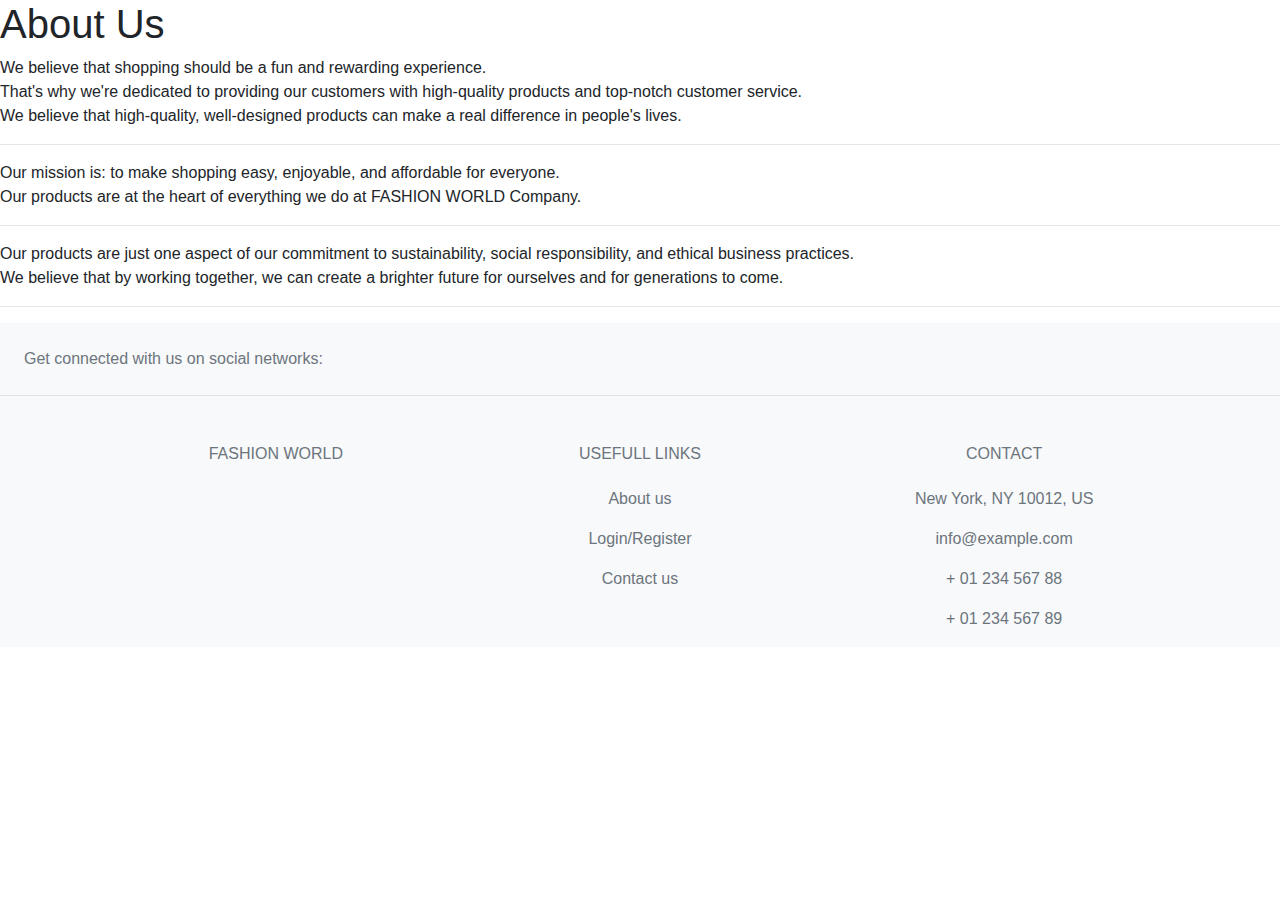
<file: about.html>
<!DOCTYPE html>
<html lang="en">
<head>
    <meta charset="UTF-8">
    <meta http-equiv="X-UA-Compatible" content="IE=edge">
    <meta name="viewport" content="width=device-width, initial-scale=1.0">
    <title>About us</title>
    <link rel="stylesheet" type="text/css" href="D:\Fashion World\resources\css\style.css">
    <link rel="stylesheet" href="https://cdn.jsdelivr.net/npm/bootstrap@4.6.2/dist/css/bootstrap.min.css">

</head>
<body>
    <div class="about-section">
        <h1>About Us</h1>
        <p>We believe that shopping should be a fun and rewarding experience. <br>
            That's why we're dedicated to providing our customers with high-quality products and top-notch customer 
            service. <br>   We believe that high-quality, 
            well-designed products can make a real difference in people's lives. <hr>
            Our mission is: to make shopping easy, enjoyable, and affordable for everyone. <br>
            Our products are at the heart of everything we do at FASHION WORLD Company. <hr>
        Our products are just one aspect 
            of our commitment to sustainability, social responsibility, and ethical business practices. <br>
             We believe that by working together, we can create a brighter future for ourselves and for
             generations to come.</p>
      </div>
<hr>

<!-- Footer -->
<footer class="text-center text-lg-start bg-light text-muted">
    <!-- Section: Social media -->
    <section class="d-flex justify-content-center justify-content-lg-between p-4 border-bottom">
      <!-- Left -->
      <div class="me-5 d-none d-lg-block">
        <span>Get connected with us on social networks:</span>
      </div>
      <!-- Left -->
  
      <!-- Right -->
      <div>
        <a href="" class="me-4 text-reset">
          <i class="fab fa-facebook-f"></i>
        </a>
        <a href="" class="me-4 text-reset">
          <i class="fab fa-twitter"></i>
        </a>
        <a href="" class="me-4 text-reset">
          <i class="fab fa-google"></i>
        </a>
        <a href="" class="me-4 text-reset">
          <i class="fab fa-instagram"></i>
        </a>
        <a href="" class="me-4 text-reset">
          <i class="fab fa-linkedin"></i>
        </a>
        <a href="" class="me-4 text-reset">
          <i class="fab fa-github"></i>
        </a>
      </div>
      <!-- Right -->
    </section>
    <!-- Section: Social media -->
  
    <!-- Section: Links  -->
    <section class="">
      <div class="container text-center text-md-start mt-5">
        <!-- Grid row -->
        <div class="row mt-3">
          <!-- Grid column -->
          <div class="col-md-3 col-lg-4 col-xl-3 mx-auto mb-4">
            <!-- Content -->
            <h6 class="text-uppercase fw-bold mb-4">
              <i class="fas fa-gem me-3"></i>FASHION WORLD
            </h6>
            
          </div>
          <!-- Grid column -->
  
          <!-- Grid column -->
          <div class="col-md-2 col-lg-2 col-xl-2 mx-auto mb-4">
            <!-- Links -->
            <h6 class="text-uppercase fw-bold mb-4">
              Usefull Links
            </h6>
            
           
            <p>
              <a href="about.html" class="text-reset">About us</a>
            </p>
            <p>
              <a href="login.html" class="text-reset">Login/Register</a>
            </p>
            <p>
                <a href="contact.html" class="text-reset">Contact us</a>
              </p>
          </div>
          
          <!-- Grid column -->
  
          <!-- Grid column -->
          <div class="col-md-4 col-lg-3 col-xl-3 mx-auto mb-md-0 mb-4">
            <!-- Links -->
            <h6 class="text-uppercase fw-bold mb-4">Contact</h6>
            <p><i class="fas fa-home me-3"></i> New York, NY 10012, US</p>
            <p>
              <i class="fas fa-envelope me-3"></i>
              info@example.com
            </p>
            <p><i class="fas fa-phone me-3"></i> + 01 234 567 88</p>
            <p><i class="fas fa-print me-3"></i> + 01 234 567 89</p>
          </div>
         
        </div>
     
      </div>
    </section>

  
  </footer>
 


</body>
</html>
</file>
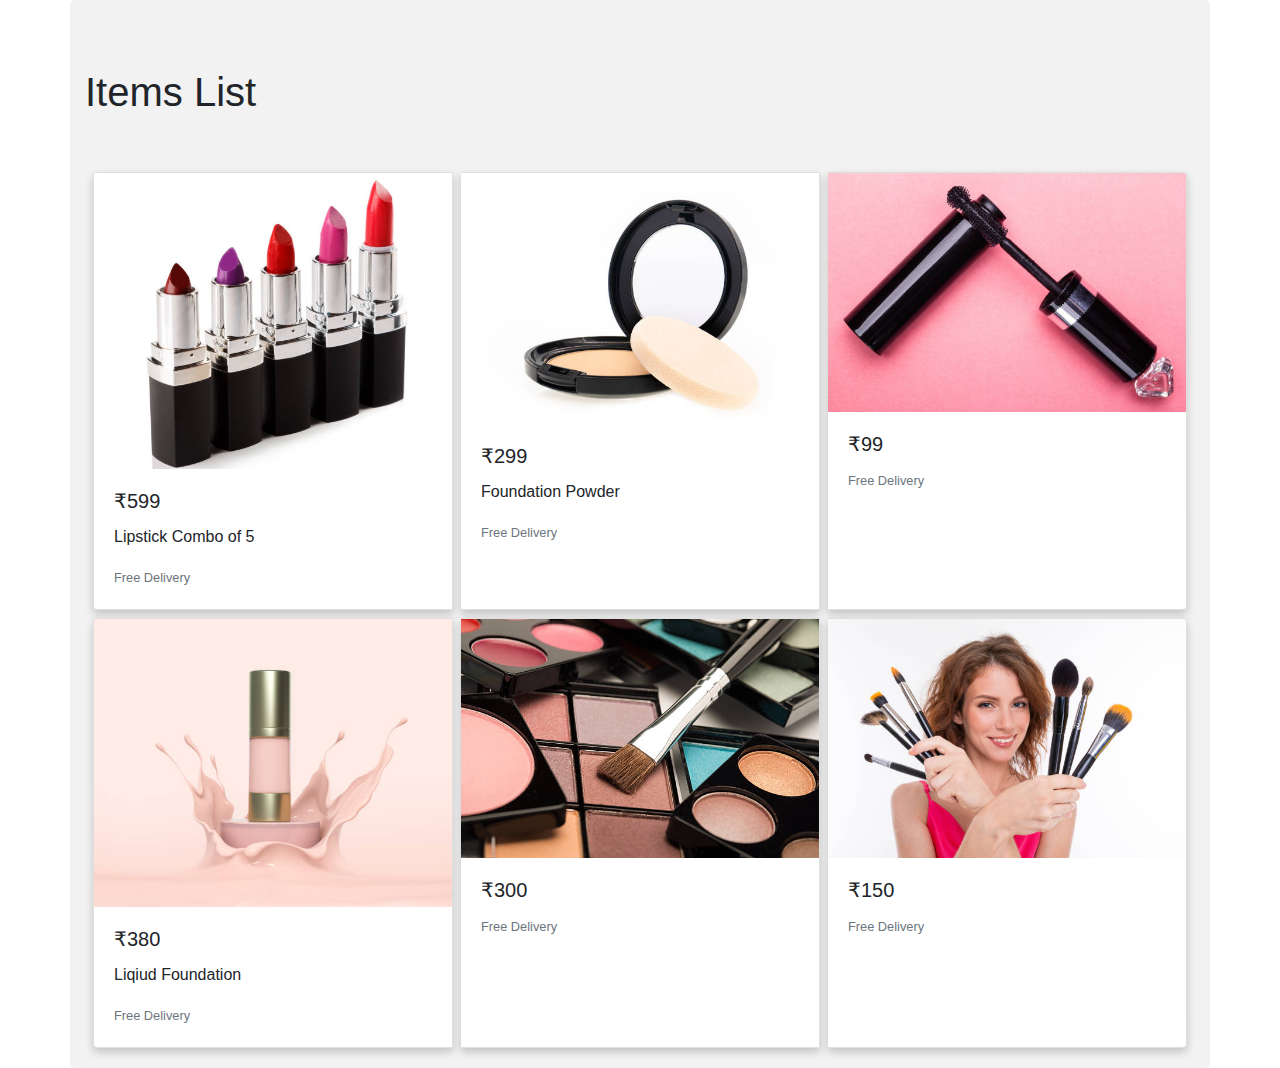
<file: beauty.html>
<!DOCTYPE html>
<html lang="en">
<head>
    <meta charset="UTF-8">
    <meta http-equiv="X-UA-Compatible" content="IE=edge">
    <meta name="viewport" content="width=device-width, initial-scale=1.0">
    <title>Beauty Product</title>
    <link rel="stylesheet" type="text/css" href="resources/css/style.css">
    <link rel="stylesheet" href="https://cdn.jsdelivr.net/npm/bootstrap@4.6.2/dist/css/bootstrap.min.css">

</head>
<body>
  <div class="container">
    <h1 class="my-5">Items List</h1>
    <div id="list-items"></div>
    <div class="card-group">
        <div class="card">
          <img class="card-img-top" src="resources\images\f18.jpg" alt="Card image cap">
          <div class="card-body">
            <h5 class="card-title"><span>&#8377;</span>599</h5>
            <p class="card-text">Lipstick Combo of 5 </p>
            <p class="card-text"><small class="text-muted">Free Delivery</small></p>
          </div>
        </div>
        <div class="card">
          <img class="card-img-top" src="resources\images\f19.jpg" alt="Card image cap">
          <div class="card-body">
            <h5 class="card-title"><span>&#8377;</span>299</h5>
            <p class="card-text">Foundation Powder</p>
            <p class="card-text"><small class="text-muted">Free Delivery</small></p>
          </div>
        </div>
        <div class="card">
          <img class="card-img-top" src="resources\images\f21.jpg" alt="Card image cap">
          <div class="card-body">
            <h5 class="card-title"><span>&#8377;</span>99</h5>
            <p class="card-text"><small class="text-muted">Free Delivery</small></p>
          </div>
        </div>
      </div>

      <div class="card-group">
        <div class="card">
          <img class="card-img-top" src="resources\images\f20.jpg" alt="Card image cap">
          <div class="card-body">
            <h5 class="card-title"><span>&#8377;</span>380</h5>
            <p class="card-text">Liqiud Foundation</p>
            <p class="card-text"><small class="text-muted">Free Delivery</small></p>
           

          </div>
        </div>
        <div class="card">
          <img class="card-img-top" src="resources\images\f22.jpg" alt="Card image cap">
          <div class="card-body">
            <h5 class="card-title"><span>&#8377;</span>300</h5>
            <p class="card-text"><small class="text-muted">Free Delivery</small></p>
          </div>
        </div>
        <div class="card">
          <img class="card-img-top" src="resources\images\f23.jpg" alt="Card image cap">
          <div class="card-body">
            <h5 class="card-title"><span>&#8377;</span>150</h5>
            <p class="card-text"><small class="text-muted">Free Delivery</small></p>
          </div>
        </div>
      </div>
      </div>
      <script src="JS/itemsController.js"></script>
      <script src="JS/items.js"></script>
</body>
</html>
</file>
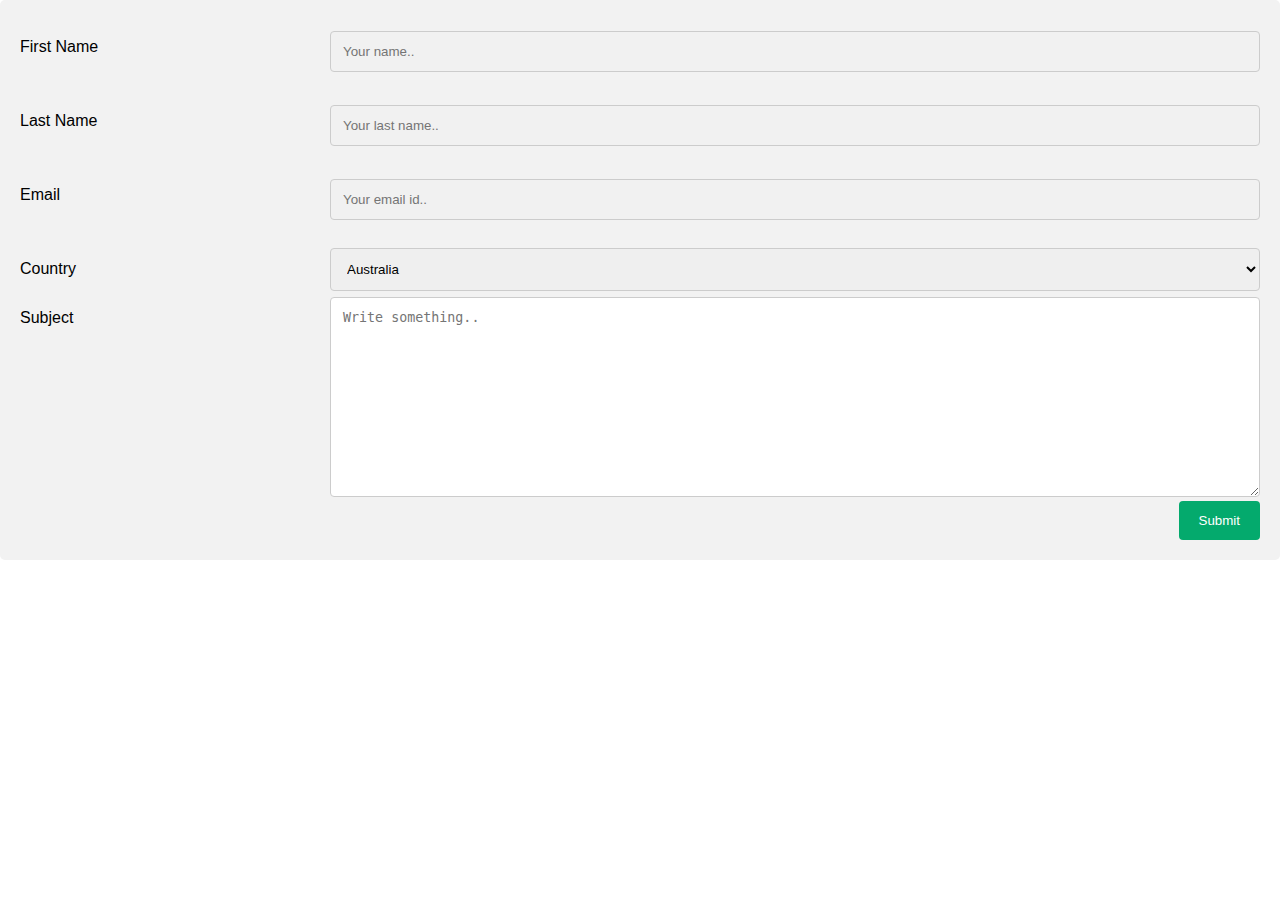
<file: contact.html>
<!DOCTYPE html>
<html lang="en">
<head>
    <meta charset="UTF-8">
    <meta http-equiv="X-UA-Compatible" content="IE=edge">
    <meta name="viewport" content="width=device-width, initial-scale=1.0">
    <title>Contact us</title>
    <link rel="stylesheet" href="resources/css/style.css">
</head>
<body>
    <div class="container">
        <form action="action_page.php">
          <div class="row">
            <div class="col-25">
              <label for="fname">First Name</label>
            </div>
            <div class="col-75">
              <input type="text" id="fname" name="firstname" placeholder="Your name..">
            </div>
          </div>
          <div class="row">
            <div class="col-25">
              <label for="lname">Last Name</label>
            </div>
            <div class="col-75">
              <input type="text" id="lname" name="lastname" placeholder="Your last name..">
            </div>
          </div>
          <div class="row">
            <div class="col-25">
              <label for="lname">Email</label>
            </div>
            <div class="col-75">
              <input type="text" id="email" name="email" placeholder="Your email id..">
            </div>
          </div>
          <div class="row">
            <div class="col-25">
              <label for="country">Country</label>
            </div>
            <div class="col-75">
              <select id="country" name="country">
                <option value="australia">Australia</option>
                <option value="canada">Canada</option>
                <option value="usa">USA</option>
                <option value="australia">India</option>
                <option value="canada">UK</option>
                <option value="usa">France</option>
                <option value="canada">Germany</option>
                <option value="usa">Russia</option>
                <option value="canada">Itly</option>
                <option value="usa">China</option>
                <option value="canada">Japan</option>
                <option value="usa">South Korea</option>
              </select>
            </div>
          </div>
          <div class="row">
            <div class="col-25">
              <label for="subject">Subject</label>
            </div>
            <div class="col-75">
              <textarea id="subject" name="subject" placeholder="Write something.." style="height:200px"></textarea>
            </div>
          </div>
          <div class="row">
            <input type="submit" value="Submit">
          </div>
        </form>
      </div>
</body>
</html>
</file>
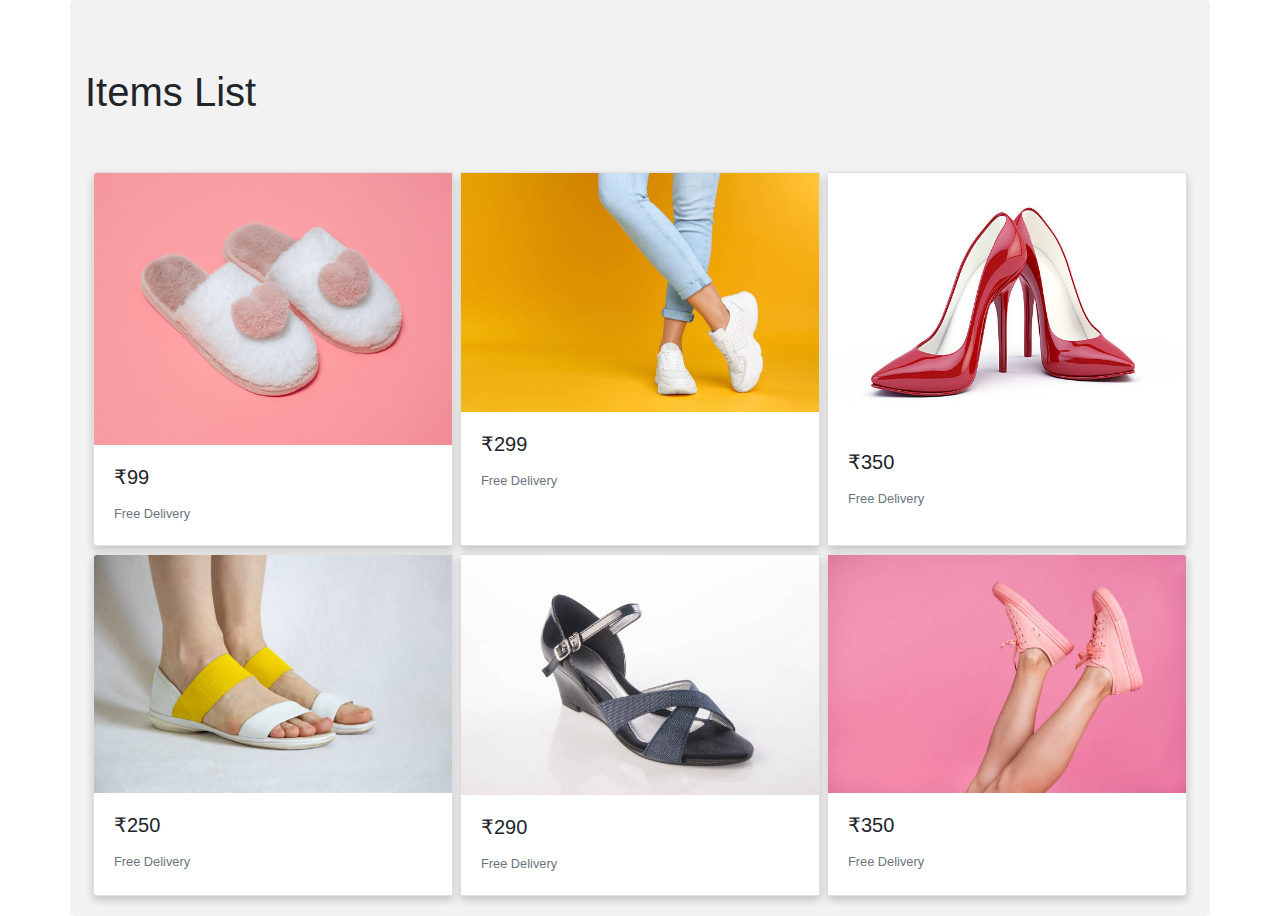
<file: footwear.html>
<!DOCTYPE html>
<html lang="en">
<head>
    <meta charset="UTF-8">
    <meta http-equiv="X-UA-Compatible" content="IE=edge">
    <meta name="viewport" content="width=device-width, initial-scale=1.0">
    <title>Footwear</title>
    <link rel="stylesheet" type="text/css" href="resources/css/style.css">
    <link rel="stylesheet" href="https://cdn.jsdelivr.net/npm/bootstrap@4.6.2/dist/css/bootstrap.min.css">

</head>
<body>
  <div class="container">
    <h1 class="my-5">Items List</h1>
    <div id="list-items"></div>
    <div class="card-group">
        <div class="card">
          <img class="card-img-top" src="resources\images\f14.jpg" alt="Card image cap">
          <div class="card-body">
            <h5 class="card-title"><span>&#8377;</span>99</h5>
            <p class="card-text"><small class="text-muted">Free Delivery</small></p>
          </div>
        </div>
        <div class="card">
          <img class="card-img-top" src="resources\images\f13.jpg" alt="Card image cap">
          <div class="card-body">
            <h5 class="card-title"><span>&#8377;</span>299</h5>
            <p class="card-text"><small class="text-muted">Free Delivery</small></p>
          </div>
        </div>
        <div class="card">
          <img class="card-img-top" src="resources\images\f12.jpg" alt="Card image cap">
          <div class="card-body">
            <h5 class="card-title"><span>&#8377;</span>350</h5>
            <p class="card-text"><small class="text-muted">Free Delivery</small></p>
          </div>
        </div>
      </div>
      <div class="card-group">
        <div class="card">
          <img class="card-img-top" src="resources/images/f24.jpg" alt="Card image cap">
          <div class="card-body">
            <h5 class="card-title"><span>&#8377;</span>250</h5>
            <p class="card-text"><small class="text-muted">Free Delivery</small></p>
          </div>
        </div>
        <div class="card">
          <img class="card-img-top" src="resources\images\f25.jpg" alt="Card image cap">
          <div class="card-body">
            <h5 class="card-title"><span>&#8377;</span>290</h5>
            <p class="card-text"><small class="text-muted">Free Delivery</small></p>
          </div>
        </div>
        <div class="card">
          <img class="card-img-top" src="resources\images\f26.jpg" alt="Card image cap">
          <div class="card-body">
            <h5 class="card-title"><span>&#8377;</span>350</h5>
            <p class="card-text"><small class="text-muted">Free Delivery</small></p>
          </div>
        </div>
      </div>
      </div>
      <script src="JS/itemsController.js"></script>
      <script src="JS/items.js"></script>
</body>
</html>
</file>
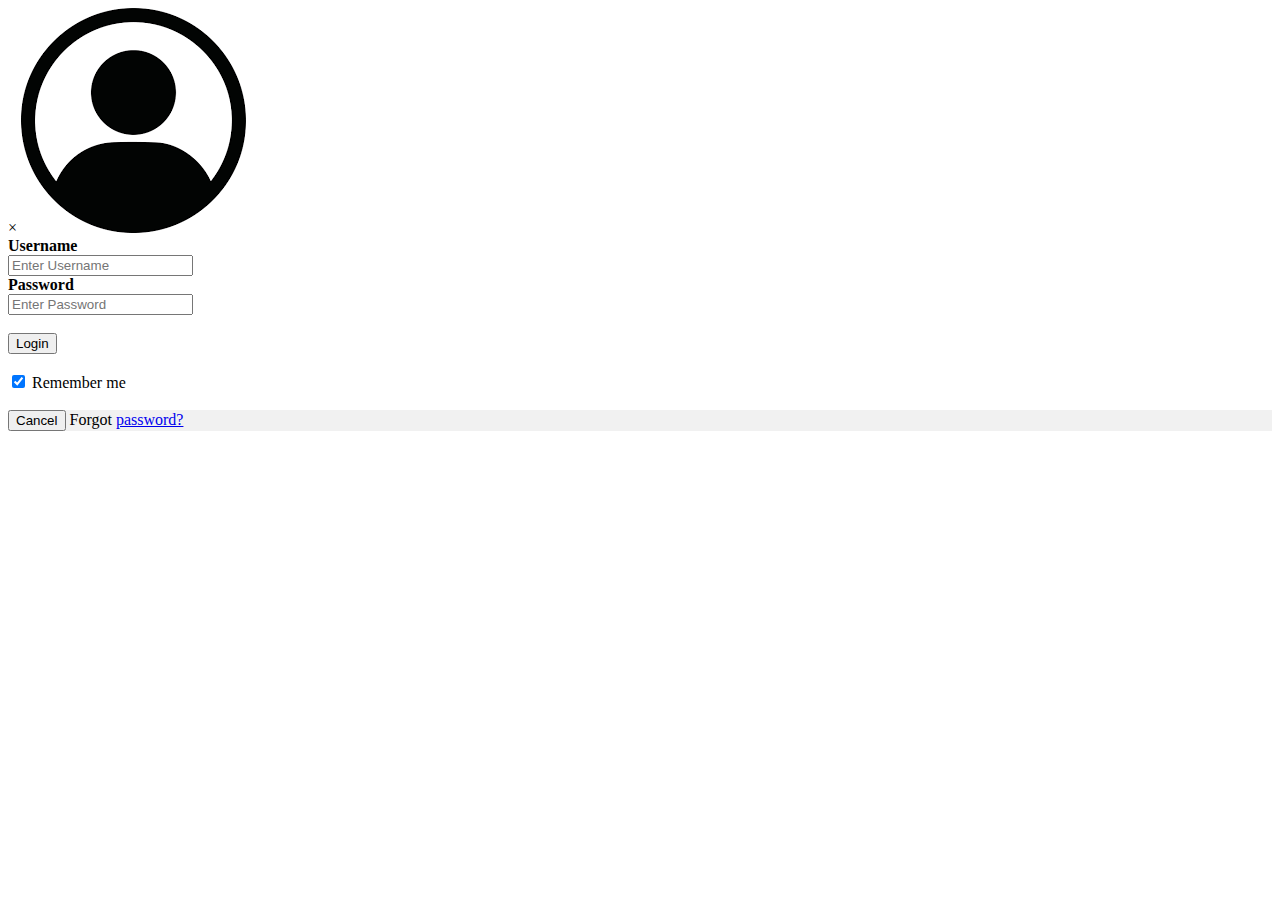
<file: login.html>
<!DOCTYPE html>
<html lang="en">
<head>
    <meta charset="UTF-8">
    <meta http-equiv="X-UA-Compatible" content="IE=edge">
    <meta name="viewport" content="width= <div id="id01" class="modal">
  <link rel="stylesheet" href="D:\Fashion World\resources\css\style.css">
        <form class="modal-content animate" action="/action_page.php" method="post">
          <div class="imgcontainer">
            <span onclick="document.getElementById('id01').style.display='none'" class="close" title="Close Modal">&times;</span>
            <img src="resources\images\f11.png" alt="Avatar" class="avatar">
          </div>
      
          <div class="container">
            <label for="uname"><b>Username</b></label> <br>
            <input type="text" placeholder="Enter Username" name="uname" required>
      <br>
            <label for="psw"><b>Password</b></label> <br>
            <input type="password" placeholder="Enter Password" name="psw" required> <br>
              <br>
            <button type="submit">Login</button> <br>
            <label> <br>
              <input type="checkbox" checked="checked" name="remember"> Remember me 
            </label> 
          </div>
      <br>
          <div class="container" style="background-color:#f1f1f1">
            <button type="button" onclick="document.getElementById('id01').style.display='none'" class="cancelbtn">Cancel</button> 
            <span class="psw">Forgot <a href="#">password?</a></span>
          </div>
        </form>
      </div>
      
      <script>
      // Get the modal
      var modal = document.getElementById('id01');
      
      // When the user clicks anywhere outside of the modal, close it
      window.onclick = function(event) {
          if (event.target == modal) {
              modal.style.display = "none";
          }
      }
      </script> <initial-scale=1.0">
    <title>Login</title>
</head>
<body>
    
</body>
</html>
</file>
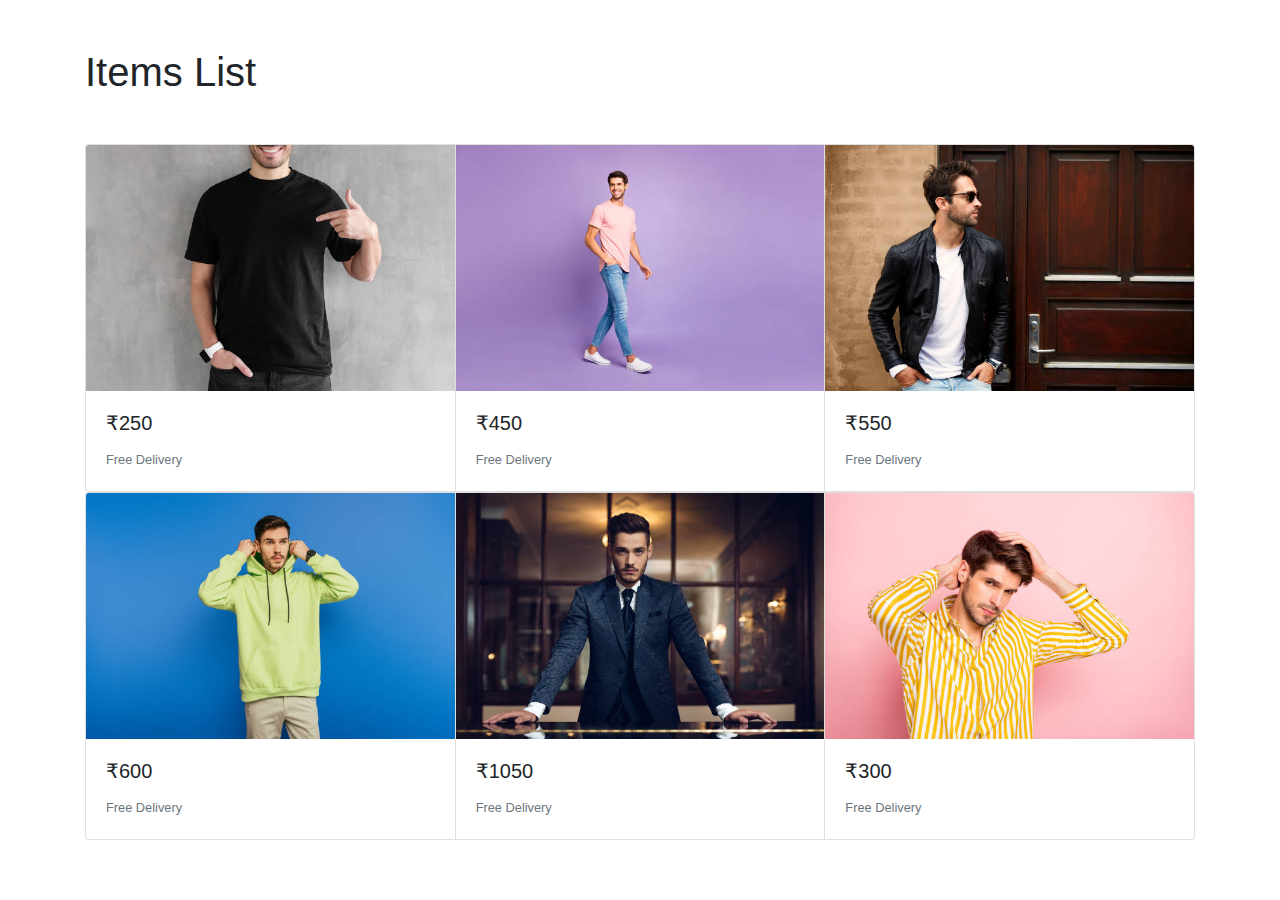
<file: men.html>
<!DOCTYPE html>
<html lang="en">
<head>
    <meta charset="UTF-8">
    <meta http-equiv="X-UA-Compatible" content="IE=edge">
    <meta name="viewport" content="width=device-width, initial-scale=1.0">
    <title>Men Clothes</title>
    <link rel="stylesheet" href="https://cdn.jsdelivr.net/npm/bootstrap@4.6.2/dist/css/bootstrap.min.css">
    <link rel="stylesheet" type="text/css" href="D:\Fashion World\resources\css\style.css">

</head>
<body>
  <div class="container">
    <h1 class="my-5">Items List</h1>
    <div id="list-items"></div>
    


    <div class="card-group">
        <div class="card">
          <img class="card-img-top" src="resources/images/f28.jpg" alt="Card image cap">
          <div class="card-body">
            <h5 class="card-title"><span>&#8377;</span>250</h5>
            <p class="card-text"><small class="text-muted">Free Delivery</small></p>
          </div>
        </div>
        <div class="card">
          <img class="card-img-top" src="resources/images/f27.jpg" alt="Card image cap">
          <div class="card-body">
            <h5 class="card-title"><span>&#8377;</span>450</h5>
            <p class="card-text"><small class="text-muted">Free Delivery</small></p>
          </div>
        </div>
        <div class="card">
          <img class="card-img-top" src="resources/images/f30.jpg" alt="Card image cap">
          <div class="card-body">
            <h5 class="card-title"><span>&#8377;</span>550</h5>
            <p class="card-text"><small class="text-muted">Free Delivery</small></p>
          </div>
        </div>
      </div>

      <div class="card-group">
        <div class="card">
          <img class="card-img-top" src="resources\images\f33.jpg" alt="Card image cap">
          <div class="card-body">
            <h5 class="card-title"><span>&#8377;</span>600</h5>
            <p class="card-text"><small class="text-muted">Free Delivery</small></p>
          </div>
        </div>
        <div class="card">
          <img class="card-img-top" src="resources\images\f31.jpg" alt="Card image cap">
          <div class="card-body">
            <h5 class="card-title"><span>&#8377;</span>1050</h5>
            <p class="card-text"><small class="text-muted">Free Delivery</small></p>
          </div>
        </div>
        <div class="card">
          <img class="card-img-top" src="resources\images\f34.jpg" alt="Card image cap">
          <div class="card-body">
            <h5 class="card-title"><span>&#8377;</span>300</h5>
            <p class="card-text"><small class="text-muted">Free Delivery</small></p>
          </div>
        </div>
      </div>
    </div>
    <script src="JS/itemsController.js"></script>
    <script src="JS/items.js"></script>
</body>
</html>
</file>
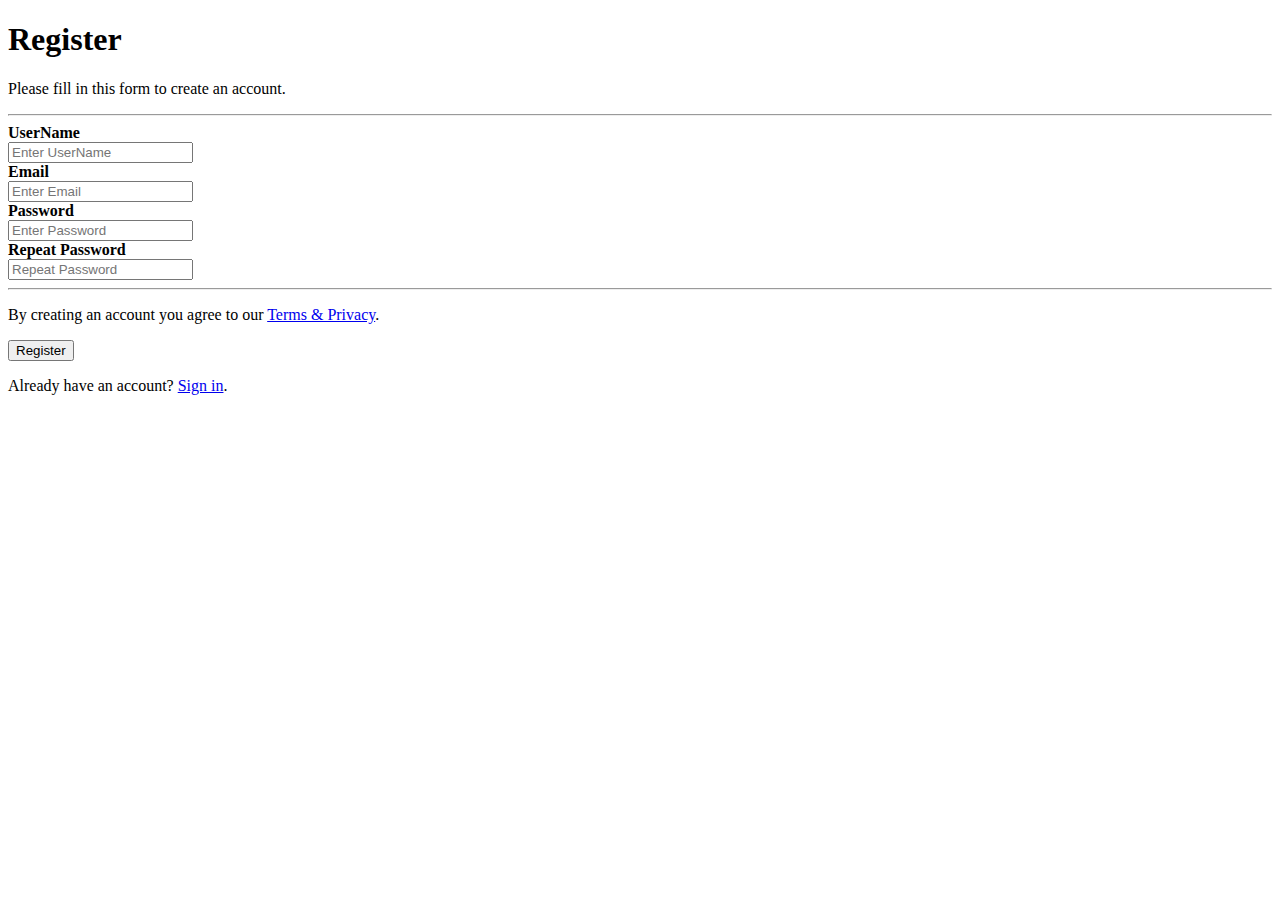
<file: register.html>
<!DOCTYPE html>
<html lang="en">
<head>
    <meta charset="UTF-8">
    <meta http-equiv="X-UA-Compatible" content="IE=edge">
    <meta name="viewport" content="width=device-width, initial-scale=1.0">
    <title>Document</title>
    <link rel="stylesheet" href="D:\Fashion World\resources\css\style.css">
</head>
<body>
   


<!--Register Form-->
<form action="action_page.php">
  <div class="container">
    <h1>Register</h1>
    <p>Please fill in this form to create an account.</p>
    <hr>
    <label for="email"><b>UserName</b></label> <br>
    <input type="text" placeholder="Enter UserName" name="uname" id="uname" required> <br>
    <label for="email"><b>Email</b></label> <br>
    <input type="text" placeholder="Enter Email" name="email" id="email" required>
<br>
    <label for="psw"><b>Password</b></label> <br>
    <input type="password" placeholder="Enter Password" name="psw" id="psw" required> 
<br>
    <label for="psw-repeat"><b>Repeat Password</b></label> <br>
    <input type="password" placeholder="Repeat Password" name="psw-repeat" id="psw-repeat" required>
    <hr>

    <p>By creating an account you agree to our <a href="#">Terms & Privacy</a>.</p>
    <button type="submit" class="registerbtn">Register</button>
  </div>

  <div class="container signin">
    <p>Already have an account? <a href="login.html">Sign in</a>.</p>
  </div>
</form>
</body>
</html>
</file>
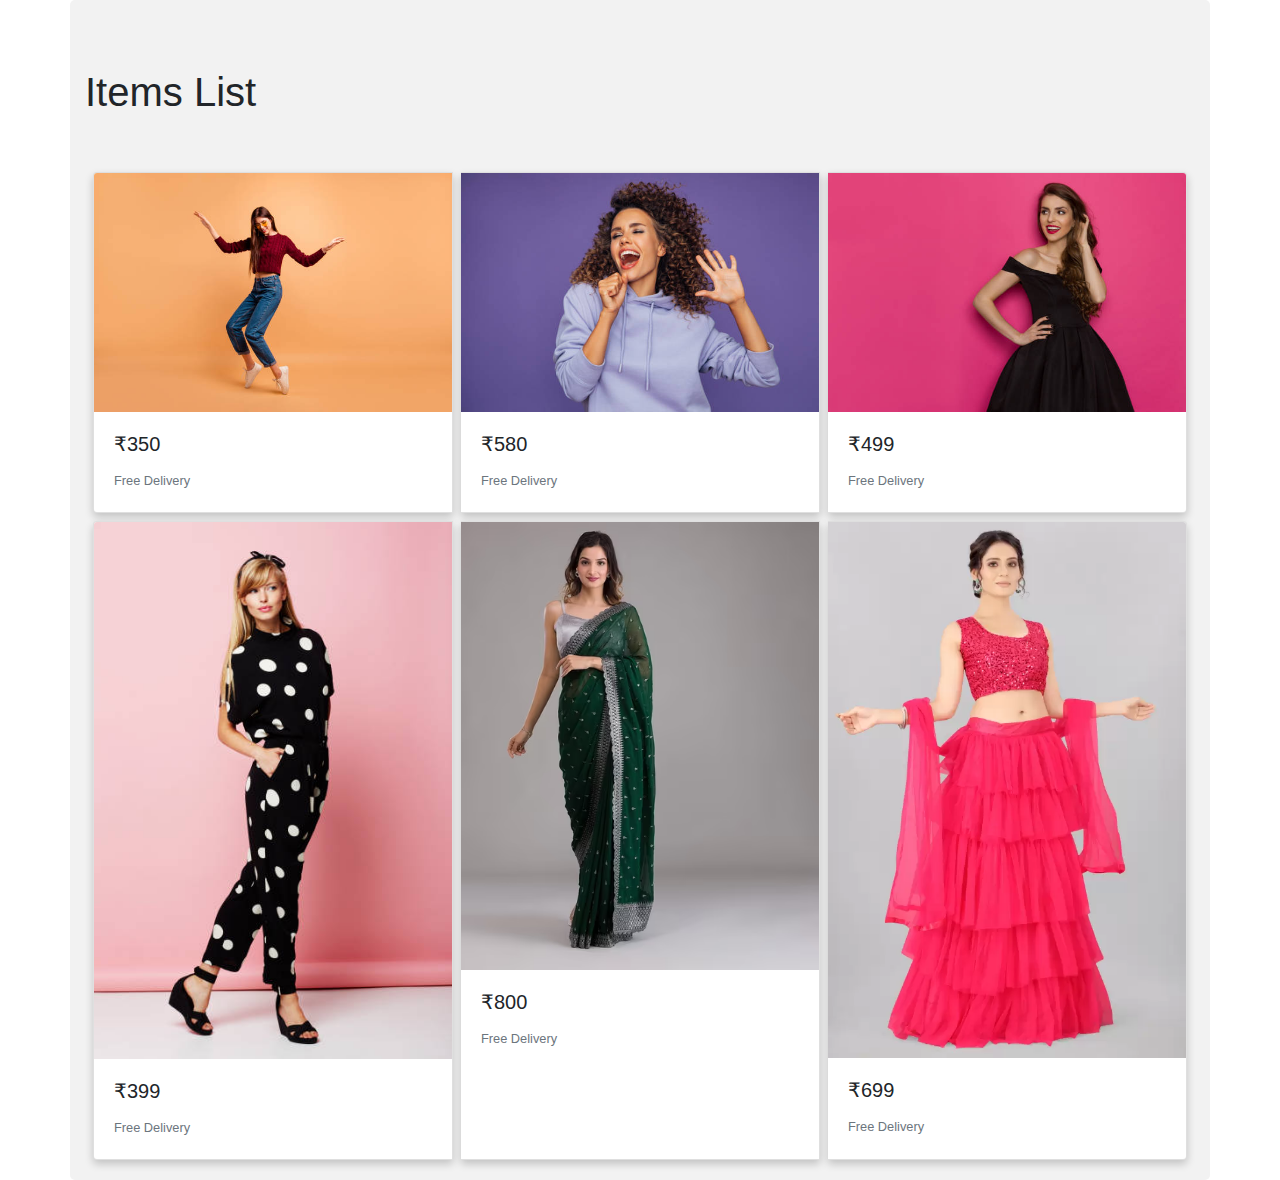
<file: women.html>
<!DOCTYPE html>
<html lang="en">
<head>
    <meta charset="UTF-8">
    <meta http-equiv="X-UA-Compatible" content="IE=edge">
    <meta name="viewport" content="width=device-width, initial-scale=1.0">
    <title>Women Clothes</title>
    <link rel="stylesheet" type="text/css" href="resources/css/style.css">
    <link rel="stylesheet" href="https://cdn.jsdelivr.net/npm/bootstrap@4.6.2/dist/css/bootstrap.min.css">

</head>
<body>
  <div class="container">
    <h1 class="my-5">Items List</h1>
    <div id="list-items"></div>
    <div class="card-group">
        <div class="card">
          <img class="card-img-top" src="resources/images/f35.jpg" alt="Card image cap">
          <div class="card-body">
            <h5 class="card-title"><span>&#8377;</span>350</h5>
            <p class="card-text"><small class="text-muted">Free Delivery</small></p>
          </div>
        </div>
        <div class="card">
          <img class="card-img-top" src="resources/images/f40.jpg" alt="Card image cap">
          <div class="card-body">
            <h5 class="card-title"><span>&#8377;</span>580</h5>
            <p class="card-text"><small class="text-muted">Free Delivery</small></p>
          </div>
        </div>
        <div class="card">
          <img class="card-img-top" src="resources/images/f41.jpg" alt="Card image cap">
          <div class="card-body">
            <h5 class="card-title"><span>&#8377;</span>499</h5>
            <p class="card-text"><small class="text-muted">Free Delivery</small></p>
          </div>
        </div>
      </div>

      <div class="card-group">
        <div class="card">
          <img class="card-img-top" src="resources\images\f44.jpg" alt="Card image cap">
          <div class="card-body">
            <h5 class="card-title"><span>&#8377;</span>399</h5>
            <p class="card-text"><small class="text-muted">Free Delivery</small></p>
          </div>
        </div>
        <div class="card">
          <img class="card-img-top" src="resources\images\f46.avif" alt="Card image cap">
          <div class="card-body">
            <h5 class="card-title"><span>&#8377;</span>800</h5>
            <p class="card-text"><small class="text-muted">Free Delivery</small></p>
          </div>
        </div>
        <div class="card">
          <img class="card-img-top" src="resources\images\f47.webp" alt="Card image cap">
          <div class="card-body">
            <h5 class="card-title"><span>&#8377;</span>699</h5>
            <p class="card-text"><small class="text-muted">Free Delivery</small></p>
          </div>
        </div>
      </div>
      </div>
      <script src="JS/itemsController.js"></script>
      <script src="JS/items.js"></script>
</body>
</html>
</file>
<file: resources/css/style.css>
/* About us */
body {
  font-family: Arial, Helvetica, sans-serif;
  margin: 0;
}

html {
  box-sizing: border-box;
}

*,
*:before,
*:after {
  box-sizing: inherit;
}

.column {
  float: left;
  width: 33.3%;
  margin-bottom: 16px;
  padding: 0 8px;
}

.card {
  box-shadow: 0 4px 8px 0 rgba(0, 0, 0, 0.2);
  margin: 8px;
}

.about-section {
  padding: 50px;
  text-align: center;
  background-color: #474e5d;
  color: white;
}

.container {
  padding: 0 16px;
}

.container::after,
.row::after {
  content: "";
  clear: both;
  display: table;
}

.title {
  color: grey;
}

.button {
  border: none;
  outline: 0;
  display: inline-block;
  padding: 8px;
  color: white;
  background-color: #000;
  text-align: center;
  cursor: pointer;
  width: 100%;
}

.button:hover {
  background-color: #555;
}

@media screen and (max-width: 650px) {
  .column {
    width: 100%;
    display: block;
  }
}


/* Login Form */
body {
  font-family: Arial, Helvetica, sans-serif;
}

/* Full-width input fields */
input[type=text],
input[type=password] {
  width: 100%;
  padding: 12px 20px;
  margin: 8px 0;
  display: inline-block;
  border: 1px solid #ccc;
  box-sizing: border-box;
}

/* Set a style for all buttons */
button {
  background-color: #04AA6D;
  color: white;
  padding: 14px 20px;
  margin: 8px 0;
  border: none;
  cursor: pointer;
  width: 100%;
}

button:hover {
  opacity: 0.8;
}

/* Extra styles for the cancel button */
.cancelbtn {
  width: auto;
  padding: 10px 18px;
  background-color: #f44336;
}

/* Center the image and position the close button */
.imgcontainer {
  text-align: center;
  margin: 24px 0 12px 0;
  position: relative;
}

img.avatar {
  width: 40%;
  border-radius: 50%;
}

.container {
  padding: 16px;
}

span.psw {
  float: right;
  padding-top: 16px;
}

/* The Modal (background) */
.modal {
  display: none;
  /* Hidden by default */
  position: fixed;
  /* Stay in place */
  z-index: 1;
  /* Sit on top */
  left: 0;
  top: 0;
  width: 100%;
  /* Full width */
  height: 100%;
  /* Full height */
  overflow: auto;
  /* Enable scroll if needed */
  background-color: rgb(0, 0, 0);
  /* Fallback color */
  background-color: rgba(0, 0, 0, 0.4);
  /* Black w/ opacity */
  padding-top: 60px;
}

/* Modal Content/Box */
.modal-content {
  background-color: #fefefe;
  margin: 5% auto 15% auto;
  /* 5% from the top, 15% from the bottom and centered */
  border: 1px solid #888;
  width: 80%;
  /* Could be more or less, depending on screen size */
}

/* The Close Button (x) */
.close {
  position: absolute;
  right: 25px;
  top: 0;
  color: #000;
  font-size: 35px;
  font-weight: bold;
}

.close:hover,
.close:focus {
  color: red;
  cursor: pointer;
}

/* Add Zoom Animation */
.animate {
  -webkit-animation: animatezoom 0.6s;
  animation: animatezoom 0.6s
}

@-webkit-keyframes animatezoom {
  from {
    -webkit-transform: scale(0)
  }

  to {
    -webkit-transform: scale(1)
  }
}

@keyframes animatezoom {
  from {
    transform: scale(0)
  }

  to {
    transform: scale(1)
  }
}

/* Change styles for span and cancel button on extra small screens */
@media screen and (max-width: 300px) {
  span.psw {
    display: block;
    float: none;
  }

  .cancelbtn {
    width: 100%;
  }
}

/* Regiser Form */
* {
  box-sizing: border-box
}

/* Add padding to containers */
.container {
  padding: 16px;
}

/* Full-width input fields */
input[type=text],
input[type=password] {
  width: 100%;
  padding: 15px;
  margin: 5px 0 22px 0;
  display: inline-block;
  border: none;
  background: #f1f1f1;
}

input[type=text]:focus,
input[type=password]:focus {
  background-color: #ddd;
  outline: none;
}

/* Overwrite default styles of hr */
hr {
  border: 1px solid #f1f1f1;
  margin-bottom: 25px;
}

/* Set a style for the submit/register button */
.registerbtn {
  background-color: #04AA6D;
  color: white;
  padding: 16px 20px;
  margin: 8px 0;
  border: none;
  cursor: pointer;
  width: 100%;
  opacity: 0.9;
}

.registerbtn:hover {
  opacity: 1;
}

/* Add a blue text color to links */
a {
  color: dodgerblue;
}

/* Set a grey background color and center the text of the "sign in" section */
.signin {
  background-color: #f1f1f1;
  text-align: center;
}


/* Contact Us Form */
/* Style inputs, select elements and textareas */
input[type=text],
select,
textarea {
  width: 100%;
  padding: 12px;
  border: 1px solid #ccc;
  border-radius: 4px;
  box-sizing: border-box;
  resize: vertical;
}

/* Style the label to display next to the inputs */
label {
  padding: 12px 12px 12px 0;
  display: inline-block;
}

/* Style the submit button */
input[type=submit] {
  background-color: #04AA6D;
  color: white;
  padding: 12px 20px;
  border: none;
  border-radius: 4px;
  cursor: pointer;
  float: right;
}

/* Style the container */
.container {
  border-radius: 5px;
  background-color: #f2f2f2;
  padding: 20px;
}

/* Floating column for labels: 25% width */
.col-25 {
  float: left;
  width: 25%;
  margin-top: 6px;
}

/* Floating column for inputs: 75% width */
.col-75 {
  float: left;
  width: 75%;
  margin-top: 6px;
}

/* Clear floats after the columns */
.row:after {
  content: "";
  display: table;
  clear: both;
}

/* Responsive layout - when the screen is less than 600px wide, make the two columns stack on top of each other instead of next to each other */
@media screen and (max-width: 600px) {

  .col-25,
  .col-75,
  input[type=submit] {
    width: 100%;
    margin-top: 0;
  }
}
/* Rupees */
.card {
  span {
    content: "\20B9";
  }
}
</file>
